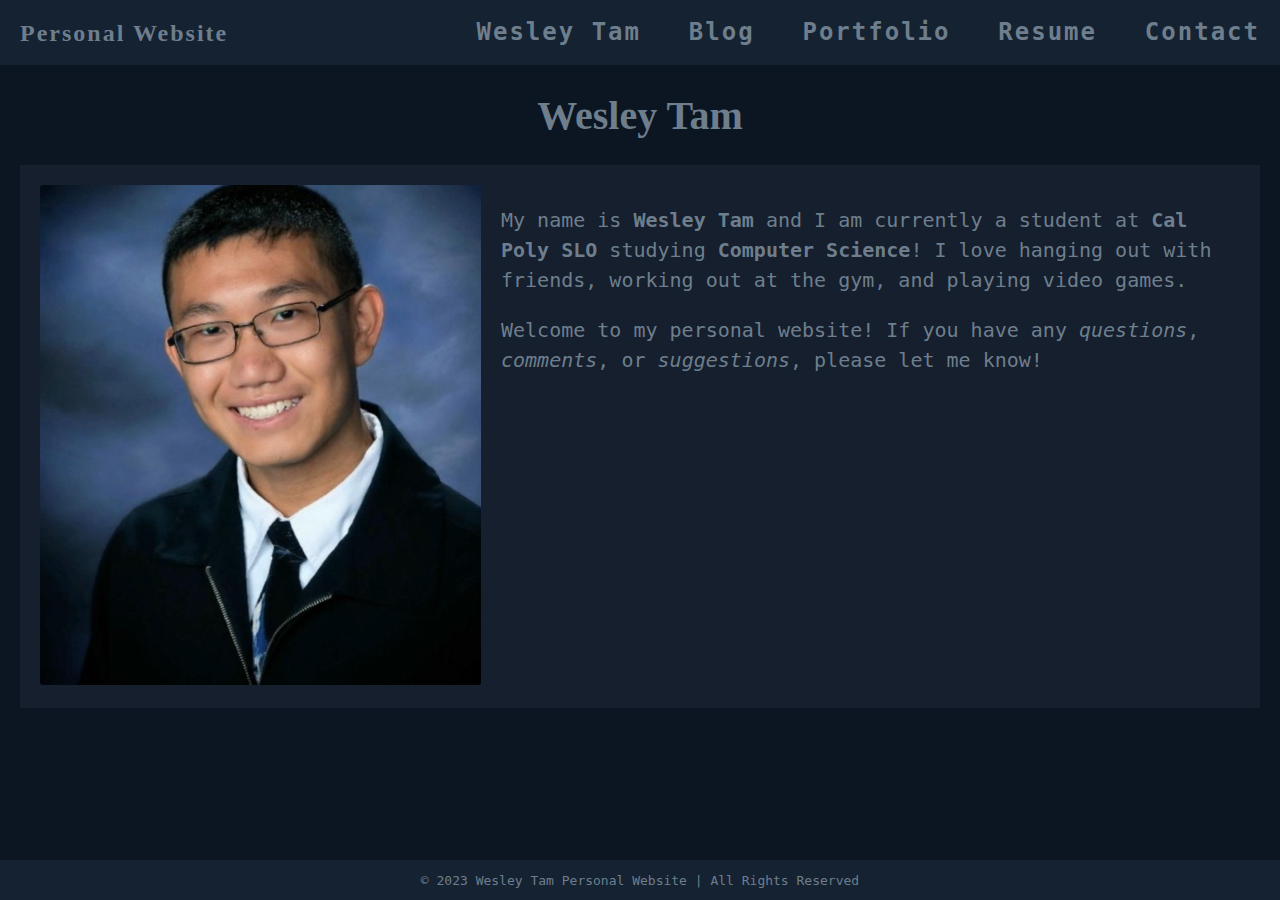
<file: index.html>
<!DOCTYPE html>
<html lang="en">
  <head>
    <title>Wesley Personal Website</title>
    <link rel="stylesheet" href="styles.css" />
  </head>
  <body>
    <nav class="navbar">
      <h1 class="logo"><a href="index.html">Personal Website</a></h1>
      <div class="navbar-links">
        <a href="index.html">Wesley Tam</a>
        <a href="blog.html">Blog</a>
        <a href="portfolio.html">Portfolio</a>
        <a href="resume.html">Resume</a>
        <a href="contact.html">Contact</a>
      </div>
    </nav>
    <main>
      <h1 class="page-title">Wesley Tam</h1>
      <div class="about">
        <div class="about-image">
          <img
            src="imgs/WesleyTam.jfif"
            alt="Image of myself"
            width="441"
            height="500"
          />
        </div>
        <div class="about-text">
          <p>
            My name is <strong>Wesley Tam</strong> and I am currently a student
            at <strong>Cal Poly SLO</strong> studying
            <strong>Computer Science</strong>! I love hanging out with friends,
            working out at the gym, and playing video games.
          </p>
          <p>
            Welcome to my personal website! If you have any <em>questions</em>,
            <em>comments</em>, or <em>suggestions</em>, please let me know!
          </p>
        </div>
      </div>
    </main>
    <footer class="footer">
      © 2023 Wesley Tam Personal Website | All Rights Reserved
    </footer>
  </body>
</html>
</file>
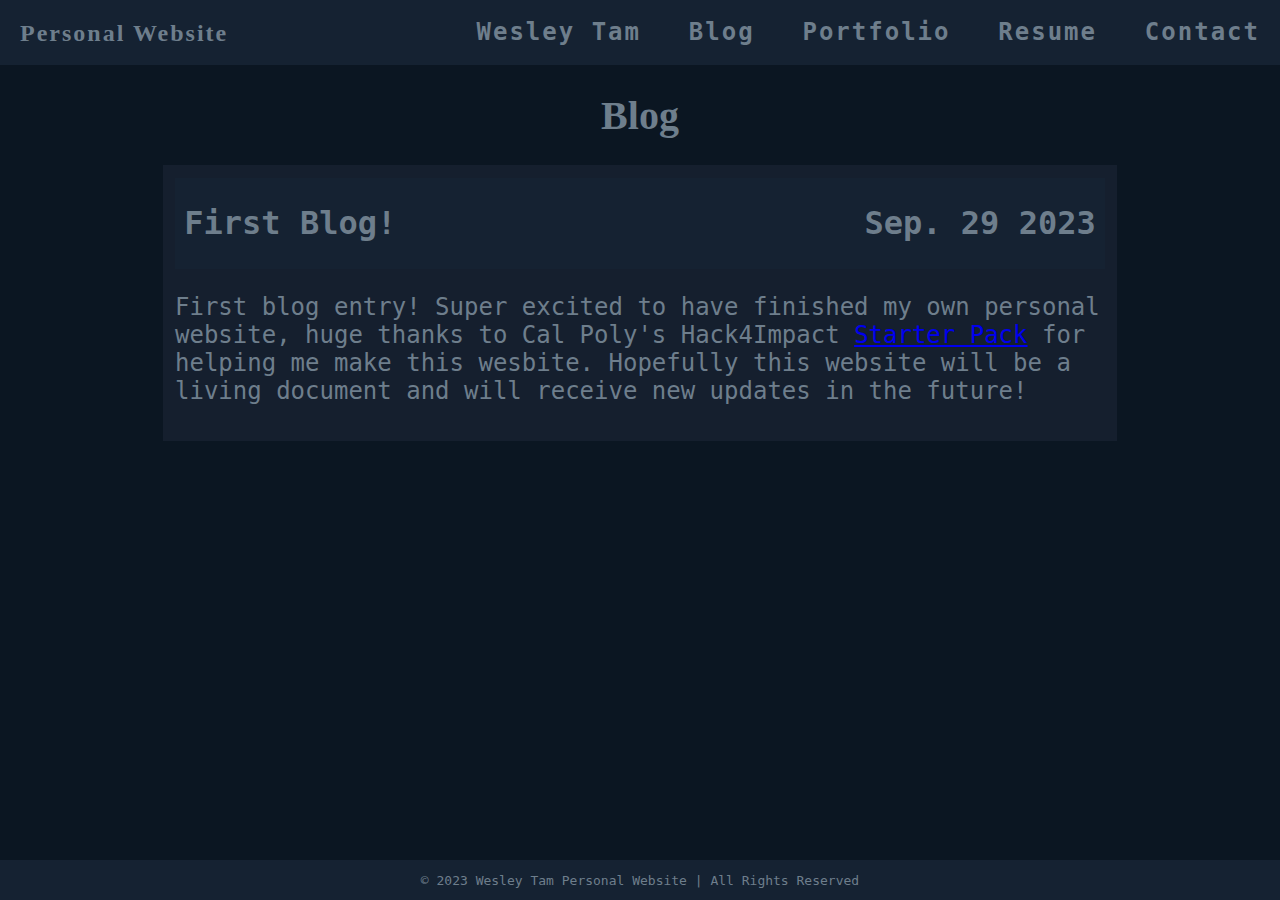
<file: blog.html>
<!DOCTYPE html>
<html lang="en">
  <head>
    <title>Wesley's Blog</title>
    <link rel="stylesheet" href="styles.css" />
  </head>
  <body>
    <nav class="navbar">
      <h1 class="logo"><a href="index.html">Personal Website</a></h1>
      <div class="navbar-links">
        <a href="index.html">Wesley Tam</a>
        <a href="blog.html">Blog</a>
        <a href="portfolio.html">Portfolio</a>
        <a href="resume.html">Resume</a>
        <a href="contact.html">Contact</a>
      </div>
    </nav>
    <main>
      <h1 class="page-title">Blog</h1>
      <div class="blog-entry">
        <div class="blog-entry-details">
          <h2 class="blog-title">First Blog!</h2>
          <h2 class="blog-entry-date">Sep. 29 2023</h2>
        </div>
        <p class="blog-text">
          First blog entry! Super excited to have finished my own personal
          website, huge thanks to Cal Poly's Hack4Impact
          <a
            href="https://hack4impact-calpoly.github.io/starter-pack/index.html"
            >Starter Pack</a
          >
          for helping me make this wesbite. Hopefully this website will be a
          living document and will receive new updates in the future!
        </p>
      </div>
    </main>
    <footer class="footer">
      © 2023 Wesley Tam Personal Website | All Rights Reserved
    </footer>
  </body>
</html>
</file>
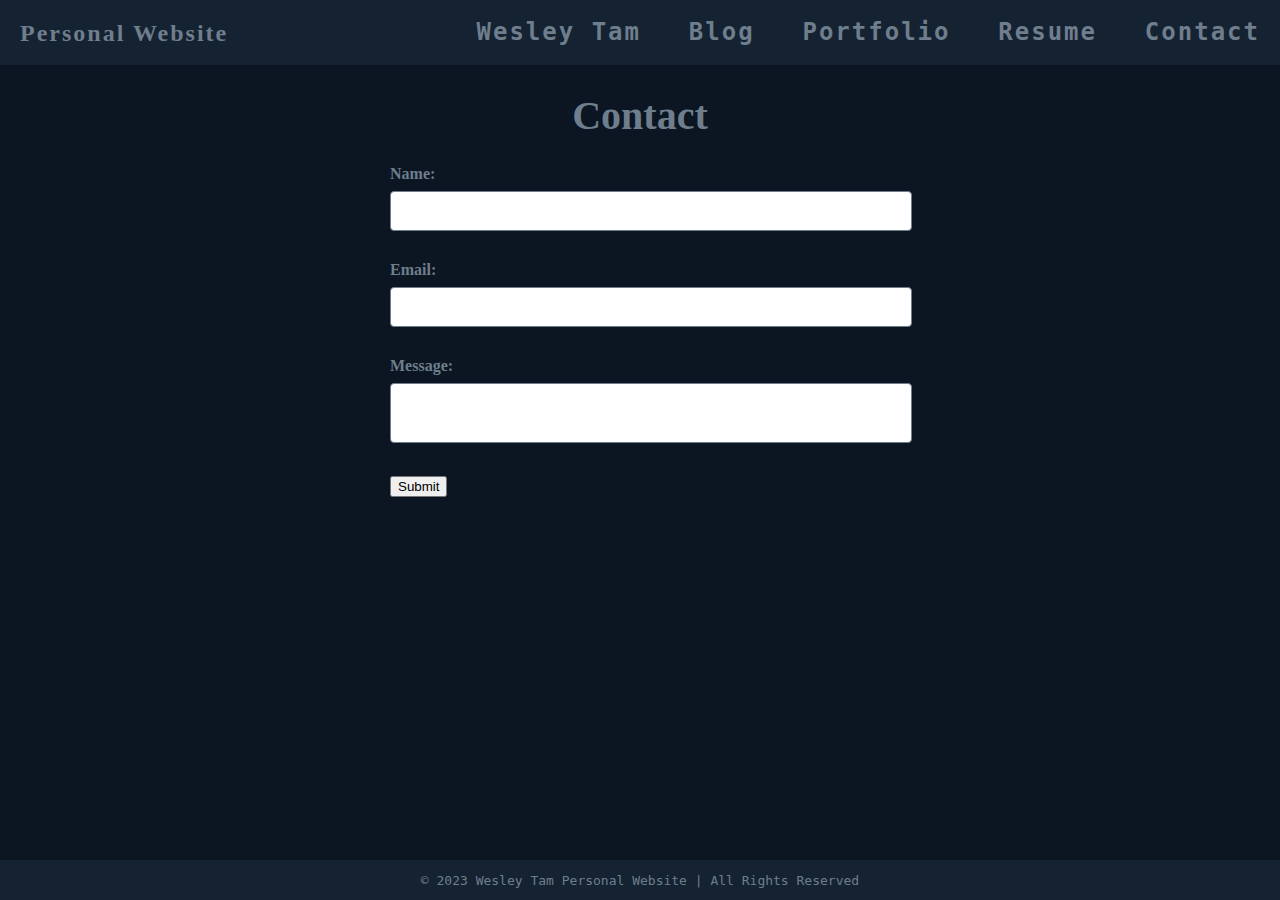
<file: contact.html>
<!DOCTYPE html>
<html lang="en">
  <head>
    <title>Contact Info</title>
    <link rel="stylesheet" href="styles.css" />
  </head>
  <body>
    <nav class="navbar">
      <h1 class="logo"><a href="index.html">Personal Website</a></h1>
      <div class="navbar-links">
        <a href="index.html">Wesley Tam</a>
        <a href="blog.html">Blog</a>
        <a href="portfolio.html">Portfolio</a>
        <a href="resume.html">Resume</a>
        <a href="contact.html">Contact</a>
      </div>
    </nav>
    <main>
      <h1 class="page-title">Contact</h1>
      <form id="contact-form">
        <label for="name">Name:</label>
        <input type="text" id="name" required></input>
        <br></br>
        <label for="email">Email:</label>
        <input type="text" id="email" required></input>
        <br></br>
        <label for="message">Message:</label>
        <textarea id="message" required></textarea>
        <br></br>
        <input type="submit"></input>
      </form>
    </main>
    <footer class="footer">
      © 2023 Wesley Tam Personal Website | All Rights Reserved
    </footer>
  </body>
</html>
</file>
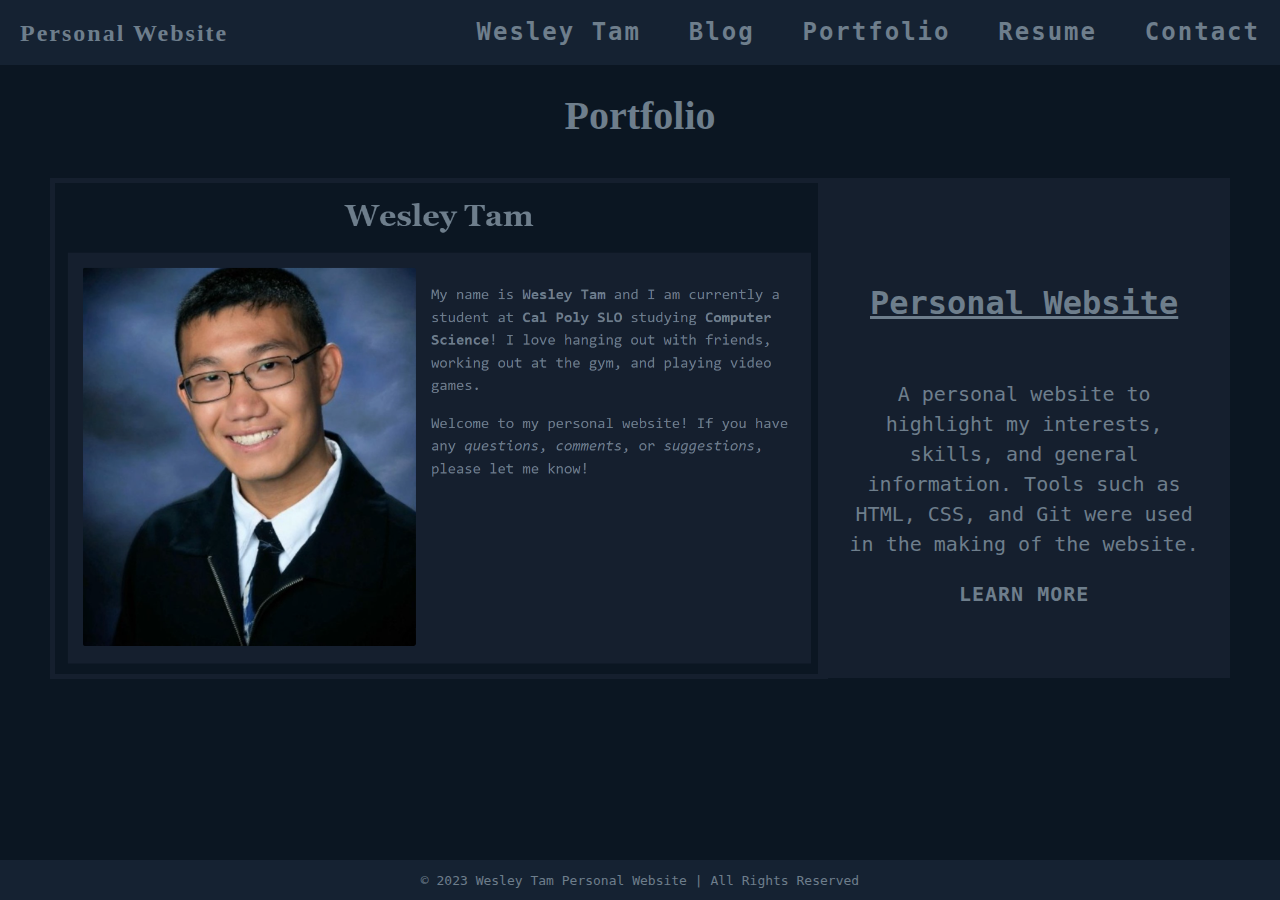
<file: portfolio.html>
<!DOCTYPE html>
<html lang="en">
  <head>
    <title>Personal Portfolio</title>
    <link rel="stylesheet" href="styles.css" />
  </head>
  <body>
    <nav class="navbar">
      <h1 class="logo"><a href="index.html">Personal Website</a></h1>
      <div class="navbar-links">
        <a href="index.html">Wesley Tam</a>
        <a href="blog.html">Blog</a>
        <a href="portfolio.html">Portfolio</a>
        <a href="resume.html">Resume</a>
        <a href="contact.html">Contact</a>
      </div>
    </nav>
    <main>
      <h1 class="page-title">Portfolio</h1>
      <div class="project">
        <a href="index.html">
          <img
            class="project-image"
            src="imgs/Portfolio_Personal_Website.PNG"
            alt="Image of my personal website"
          />
        </a>
        <div class="project-details">
          <p class="project-name"><strong>Personal Website</strong></p>
          <p class="project-description">
            A personal website to highlight my interests, skills, and general
            information. Tools such as HTML, CSS, and Git were used in the
            making of the website.
          </p>
          <a href="index.html">LEARN MORE</a>
        </div>
      </div>
    </main>
    <footer class="footer">
      © 2023 Wesley Tam Personal Website | All Rights Reserved
    </footer>
  </body>
</html>
</file>
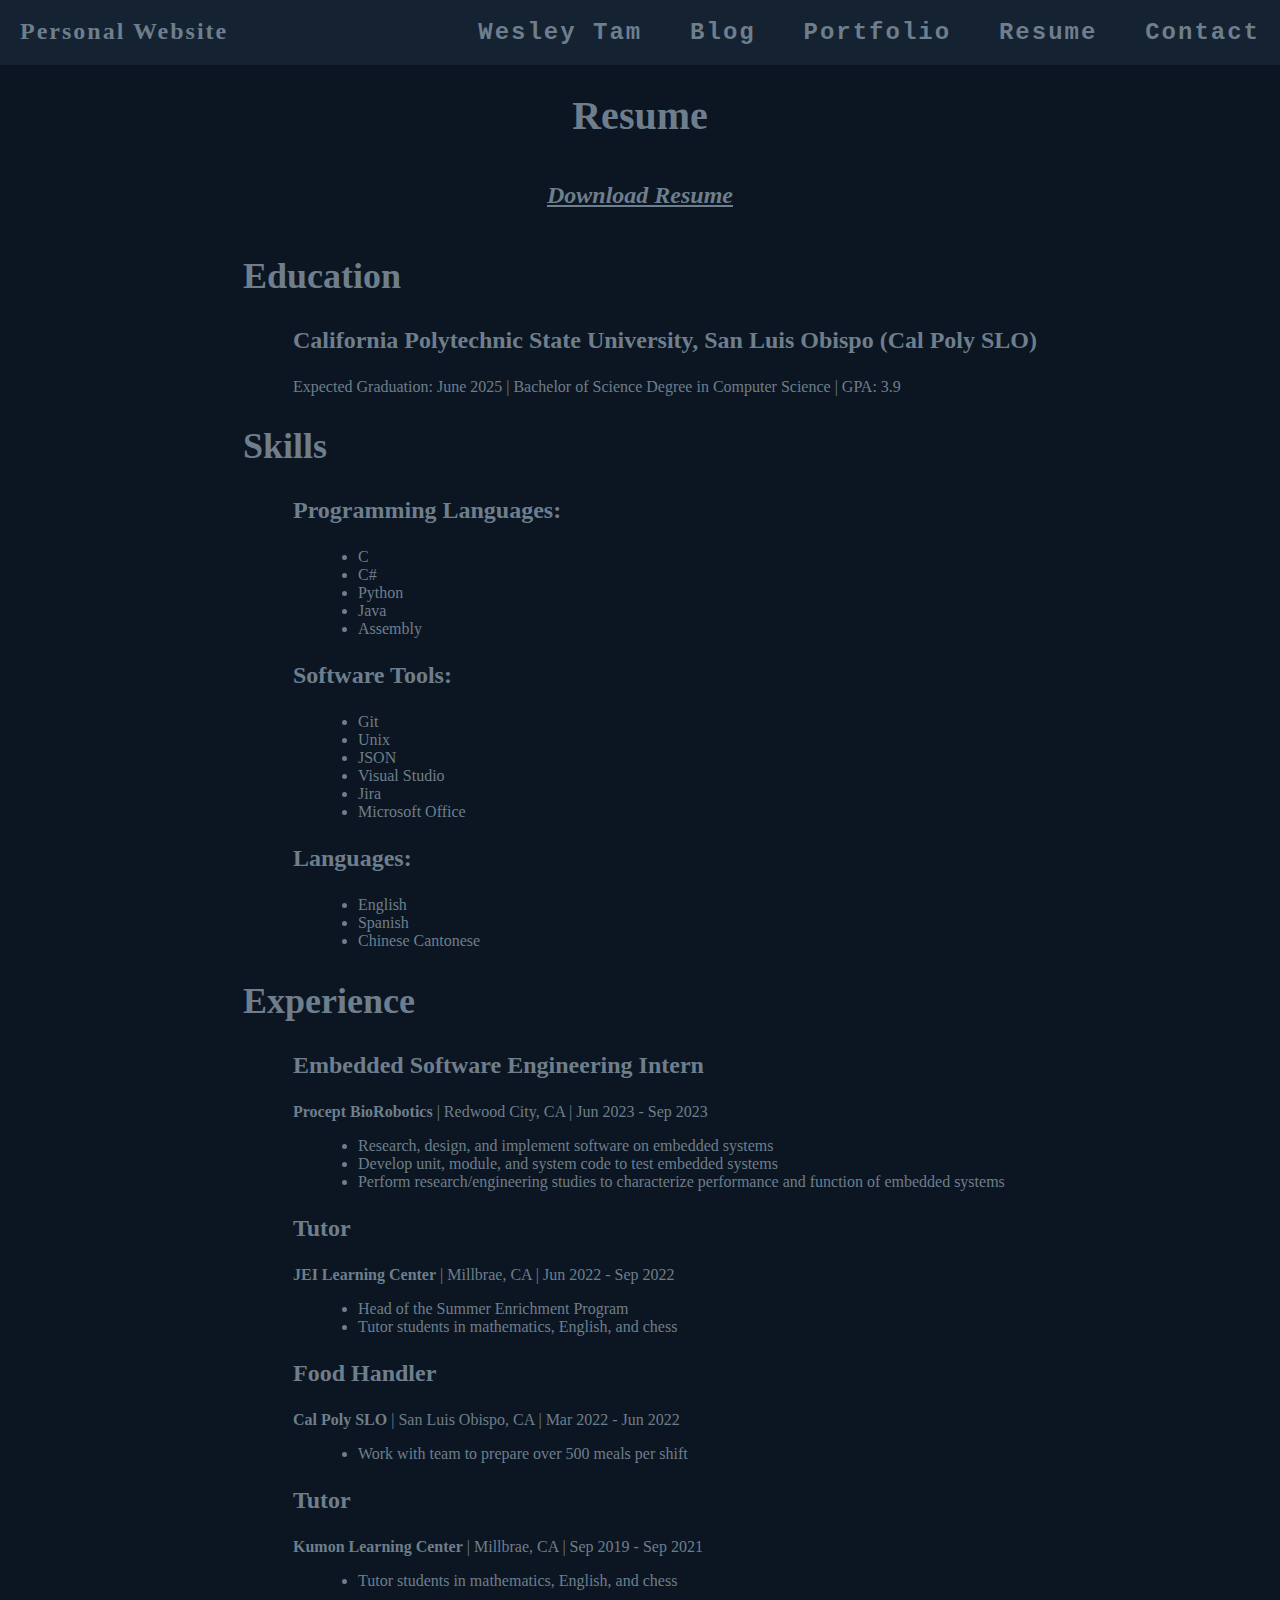
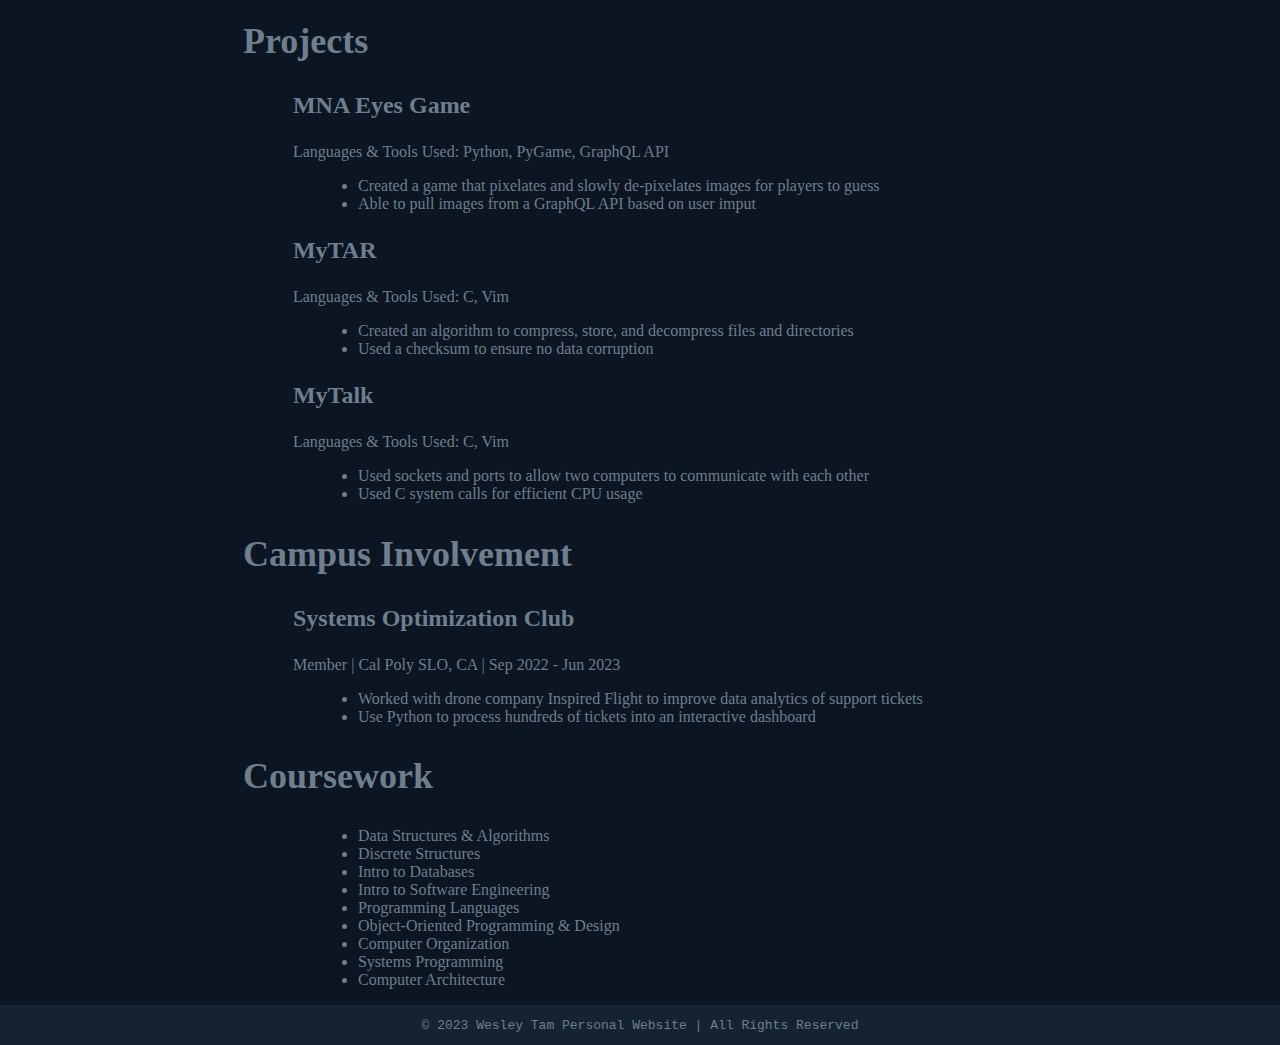
<file: resume.html>
<!DOCTYPE html>
<html lang="en">
  <head>
    <title>Wesley Tam Resume</title>
    <link rel="stylesheet" href="styles.css" />
  </head>
  <body>
    <nav class="navbar">
      <h1 class="logo"><a href="index.html">Personal Website</a></h1>
      <div class="navbar-links">
        <a href="index.html">Wesley Tam</a>
        <a href="blog.html">Blog</a>
        <a href="portfolio.html">Portfolio</a>
        <a href="resume.html">Resume</a>
        <a href="contact.html">Contact</a>
      </div>
    </nav>
    <main>
      <h1 class="page-title">Resume</h1>
      <h2 class="resume-download">
        <a href="imgs/Wesley_Tam_Resume.pdf"><em>Download Resume</em></a>
      </h2>
      <div class="resume">
        <section class="section">
          <h2 class="section-title">Education</h2>
          <div class="entry">
            <h3 class="entry-title">
              California Polytechnic State University, San Luis Obispo (Cal Poly
              SLO)
            </h3>
            <p class="entry-info">
              Expected Graduation: June 2025 | Bachelor of Science Degree in
              Computer Science | GPA: 3.9
            </p>
          </div>
        </section>
        <section class="section">
          <h2 class="section-title">Skills</h2>
          <h3 class="programming-languages-title">Programming Languages:</h3>
          <ul class="programming-languages-list">
            <li>C</li>
            <li>C#</li>
            <li>Python</li>
            <li>Java</li>
            <li>Assembly</li>
          </ul>
          <h3 class="software-tools-title">Software Tools:</h3>
          <ul class="software-tools-list">
            <li>Git</li>
            <li>Unix</li>
            <li>JSON</li>
            <li>Visual Studio</li>
            <li>Jira</li>
            <li>Microsoft Office</li>
          </ul>
          <h3 class="languages-title">Languages:</h3>
          <ul class="languages-list">
            <li>English</li>
            <li>Spanish</li>
            <li>Chinese Cantonese</li>
          </ul>
        </section>
        <section class="section">
          <h2 class="section-title">Experience</h2>
          <div class="entry">
            <h3 class="entry-title">Embedded Software Engineering Intern</h3>
            <p class="entry-info">
              <strong>Procept BioRobotics</strong> | Redwood City, CA | Jun 2023
              - Sep 2023
            </p>
            <ul class="entry-description">
              <li>
                Research, design, and implement software on embedded systems
              </li>
              <li>
                Develop unit, module, and system code to test embedded systems
              </li>
              <li>
                Perform research/engineering studies to characterize performance
                and function of embedded systems
              </li>
            </ul>
          </div>
          <div class="entry">
            <h3 class="entry-title">Tutor</h3>
            <p class="entry-info">
              <strong>JEI Learning Center</strong> | Millbrae, CA | Jun 2022 -
              Sep 2022
            </p>
            <ul class="entry-description">
              <li>Head of the Summer Enrichment Program</li>
              <li>Tutor students in mathematics, English, and chess</li>
            </ul>
          </div>
          <div class="entry">
            <h3 class="entry-title">Food Handler</h3>
            <p class="entry-info">
              <strong>Cal Poly SLO</strong> | San Luis Obispo, CA | Mar 2022 -
              Jun 2022
            </p>
            <ul class="entry-description">
              <li>Work with team to prepare over 500 meals per shift</li>
            </ul>
          </div>
          <div class="entry">
            <h3 class="entry-title">Tutor</h3>
            <p class="entry-info">
              <strong>Kumon Learning Center</strong> | Millbrae, CA | Sep 2019 -
              Sep 2021
            </p>
            <ul class="entry-description">
              <li>Tutor students in mathematics, English, and chess</li>
            </ul>
          </div>
        </section>
        <section class="section">
          <h2 class="section-title">Projects</h2>
          <div class="entry">
            <h3 class="entry-title">MNA Eyes Game</h3>
            <p class="entry-info">
              Languages & Tools Used: Python, PyGame, GraphQL API
            </p>
            <ul class="entry-description">
              <li>
                Created a game that pixelates and slowly de-pixelates images for
                players to guess
              </li>
              <li>
                Able to pull images from a GraphQL API based on user imput
              </li>
            </ul>
          </div>
          <div class="entry">
            <h3 class="entry-title">MyTAR</h3>
            <p class="entry-info">Languages & Tools Used: C, Vim</p>
            <ul class="entry-description">
              <li>
                Created an algorithm to compress, store, and decompress files
                and directories
              </li>
              <li>Used a checksum to ensure no data corruption</li>
            </ul>
          </div>
          <div class="entry">
            <h3 class="entry-title">MyTalk</h3>
            <p class="entry-info">Languages & Tools Used: C, Vim</p>
            <ul class="entry-description">
              <li>
                Used sockets and ports to allow two computers to communicate
                with each other
              </li>
              <li>Used C system calls for efficient CPU usage</li>
            </ul>
          </div>
        </section>
        <section class="section">
          <h2 class="section-title">Campus Involvement</h2>
          <div class="entry">
            <h3 class="entry-title">Systems Optimization Club</h3>
            <p class="entry-info">
              Member | Cal Poly SLO, CA | Sep 2022 - Jun 2023
            </p>
            <ul class="entry-description">
              <li>
                Worked with drone company Inspired Flight to improve data
                analytics of support tickets
              </li>
              <li>
                Use Python to process hundreds of tickets into an interactive
                dashboard
              </li>
            </ul>
          </div>
        </section>
        <section class="section">
          <h2 class="section-title">Coursework</h2>
          <ul class="course-list">
            <li>Data Structures & Algorithms</li>
            <li>Discrete Structures</li>
            <li>Intro to Databases</li>
            <li>Intro to Software Engineering</li>
            <li>Programming Languages</li>
            <li>Object-Oriented Programming & Design</li>
            <li>Computer Organization</li>
            <li>Systems Programming</li>
            <li>Computer Architecture</li>
          </ul>
        </section>
      </div>
    </main>
    <footer class="footer">
      © 2023 Wesley Tam Personal Website | All Rights Reserved
    </footer>
  </body>
</html>
</file>
<file: styles.css>
:root {
  /* variables */
  --cg-black: rgb(30, 32, 32);
  --cg-blue: rgb(59, 179, 242);
  --cg-grey: rgb(110, 126, 140); /* text color */
  --cg-light-grey: rgb(119, 156, 192); /* highlight text color */
  --cg-white: rgb(255, 255, 255);
  --cg-dark-gunmetal: rgb(11, 22, 34); /* page background color */
  --cg-light-gunmetal: rgb(21, 31, 46);
  --cg-blue-gunmetal: rgb(21, 34, 50);
}

html {
  height: 100%;
}

body {
  background: var(--cg-dark-gunmetal);
  position: relative;
  min-height: 100vh;
  padding: 0;
  margin: 0;
  font-family: monospace;
}

/* CSS for navigation */

.navbar {
  position: -webkit-sticky;
  position: sticky;
  top: 0;
  width: 100%;
  height: 7%;
  z-index: 10;

  display: flex;
  justify-content: space-between;
  align-items: center;
  text-align: center;

  background-color: var(--cg-blue-gunmetal);
  color: var(--cg-white);
  padding: 0px 0px;

  /* Debug border */
  /* border: solid red; */
}

.nav-list {
  display: flex;
  flex-direction: row;
  position: relative;
  right: 30px;
  list-style: none;

  /* Debug border */
  /* border: solid blue; */
}

.navbar a {
  color: var(--cg-grey);
  font-weight: bold;
  font-size: 24px;
  margin: 0 20px;
  text-decoration: none;
  letter-spacing: 2px;

  font-family: monospace;
}

.navbar a:hover {
  color: var(--cg-light-grey);
}

.navbar a:active {
  color: var(--cg-light-grey);
}

.logo a {
  font-family: Georgia;
  font-size: 24px;
}

.logo a:hover {
  text-decoration: None;
}

main {
  padding: 0 20px 40px 20px;
  display: flex;
  flex-direction: column;
  justify-content: center;
  align-items: center;
}

.page-title {
  display: flex;
  justify-content: center;
  font-size: 40px;
  font-family: Georgia;
  color: var(--cg-grey);
}

/* CSS for portfolio grid */

.project {
  display: flex;
  flex-direction: row;
  max-width: 100%;
  margin: 1em 0 2em 0;
  justify-content: center;

  /* Debug border */
  /* border: 2px solid blue; */
}

.item-link {
  width: 70%;

  /* Debug border */
  /* border: 2px solid red; */
}

.project-image {
  object-fit: cover;
  width: 100%;
  height: 491px;
  flex-basis: 50px;
  flex-grow: 2;
  border: 5px solid var(--cg-light-gunmetal);

  /* Debug border */
  /* border: 2px solid black; */
}

.project-details {
  display: flex;
  background-color: var(--cg-light-gunmetal);
  width: 30%;
  height: 500px;
  flex-shrink: 1;
  padding: 0 20px;
  margin: 0px;
  line-height: 1.5;
  font-size: 20px;
  /* overflow: scroll; */

  flex-direction: column;
  text-align: center;
  justify-content: center;

  /* Debug border */
  /* border: 2px solid green; */
}

.project-details a {
  color: var(--cg-grey);
  text-decoration: none;
  font-weight: bold;
  letter-spacing: 1px;
}

.project-details a:hover {
  color: var(--cg-light-grey);
  text-decoration: underline;
}

.project-details {
  font-weight: lighter;
  color: var(--cg-grey);
}

.project-name {
  font-weight: bold;
  font-size: 32px;
  text-decoration: underline;
}

/* CSS for home page */

.about {
  display: flex;
  align-items: top;
  justify-content: space-between;
  padding: 20px;
  background-color: var(--cg-light-gunmetal);
  /* border: 1px solid #ccc; */
  /* border-radius: 5px; */
  /* box-shadow: 0 0 10px rgba(0, 0, 0, 0.1); */
}

.about-image img {
  /* max-width: 300px; */
  border-radius: 3px;
  /* box-shadow: 0 0 10px rgba(0, 0, 0, 0.2); */
}

.about-text {
  color: var(--cg-grey);
  flex: 1;
  margin-left: 20px;
}

.about-text h2 {
  font-size: 24px;
  margin-bottom: 10px;
}

.about-text p {
  font-size: 20px;
  line-height: 1.5;
}

/* CSS for resume page */

.button {
  background-color: var(--cg-black);
  border: none;
  color: var(--cg-white);

  font-family: monospace;

  padding: 5px 7px;
  text-align: center;

  border-radius: 2px;
}

.button:hover {
  background-color: var(--cg-light-grey);
}

.resume-download {
  color: var(--cg-light-grey);
}

.resume-download a {
  color: var(--cg-grey);
  text-decoration: underline;
  font-family: Georgia;
}

.resume-download a:hover {
  color: var(--cg-light-grey);
  text-decoration: underline;
  font-family: Georgia;
}

.resume {
  color: var(--cg-grey);
  font-family: Georgia;
}

.resume h2 {
  font-size: 36px;
}

.resume h3 {
  font-size: 24px;
  text-indent: 50px;
}

.resume p {
  text-indent: 50px;
}

.resume ul {
  margin-left: 75px;
}

/* CSS for contact form */

label {
  display: block;
  margin-bottom: 8px;
  font-family: Georgia;
  font-weight: bold;
  color: var(--cg-grey);
}

input[type="text"],
input[type="email"],
textarea {
  width: 100%;
  padding: 10px;
  margin-bottom: 15px;
  /* border: 1px solid #ccc;*/
  border: 1px solid var(--cg-grey);
  border-radius: 4px;
  font-size: 16px;
  resize: none;
}

/* Add some spacing to the form */
form {
  width: 500px;
  margin: 0 auto;
}

/* CSS for blog page */

.blog-entry {
  display: flex;
  flex-direction: column;
  max-width: 75%;
  justify-content: center;
  background-color: var(--cg-light-gunmetal);
  padding: 1%;

  /* Debug border */
  /* border: 2px solid blue; */
}

.blog-entry-details {
  display: flex;
  flex-direction: row;
  background-color: var(--cg-blue-gunmetal);
  padding-inline: 1%;
  justify-content: space-between;
}

.blog-title {
  color: var(--cg-grey);
  font-size: 32px;
}

.blog-entry-date {
  color: var(--cg-grey);
  font-size: 32px;
  text-align: end;
}

.blog-text {
  color: var(--cg-grey);
  font-size: 24px;
}

.blog a:hover,
a:active,
a:visited {
  color: var(--cg-light-grey);
}

/* CSS for footer */

.footer {
  display: flex;
  justify-content: center;
  align-items: center;
  background-color: var(--cg-blue-gunmetal);
  color: var(--cg-grey);
  position: absolute;
  bottom: 0;
  width: 100%;
  height: 2.5rem;
}
</file>
